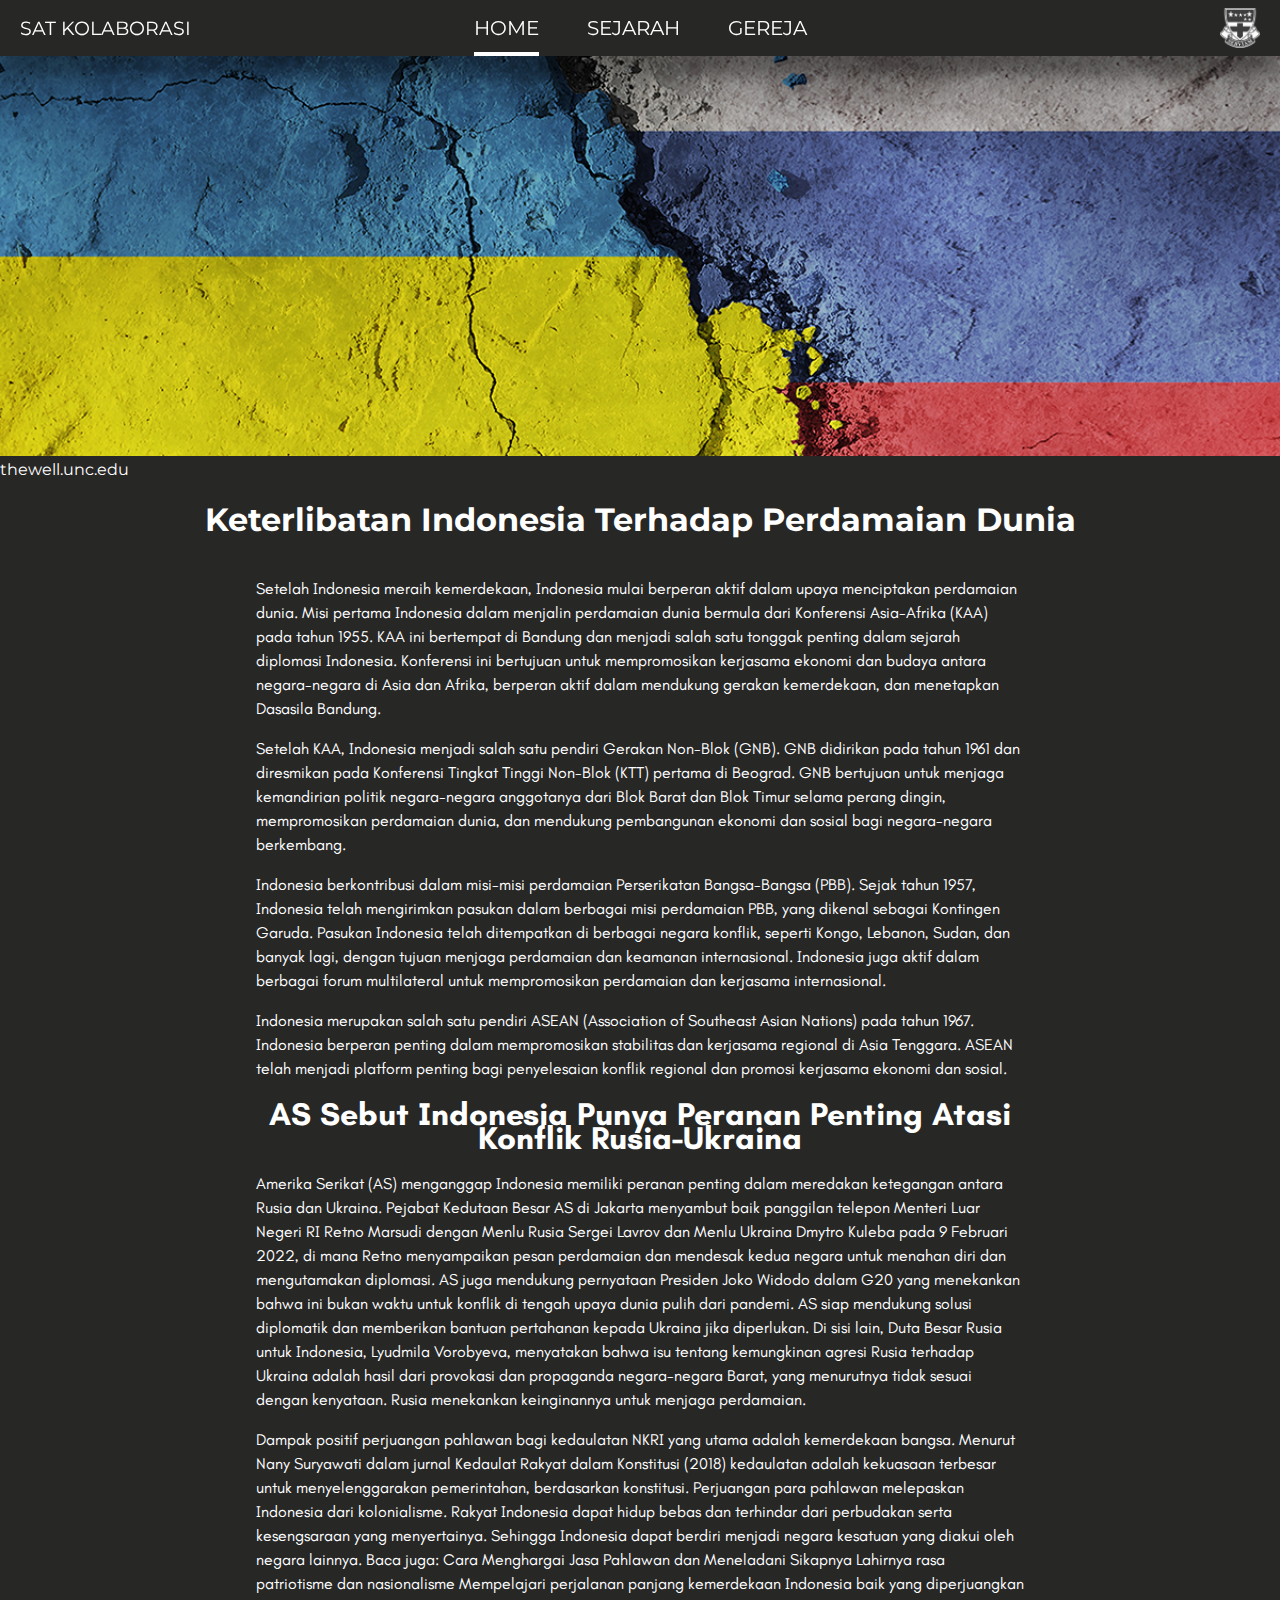
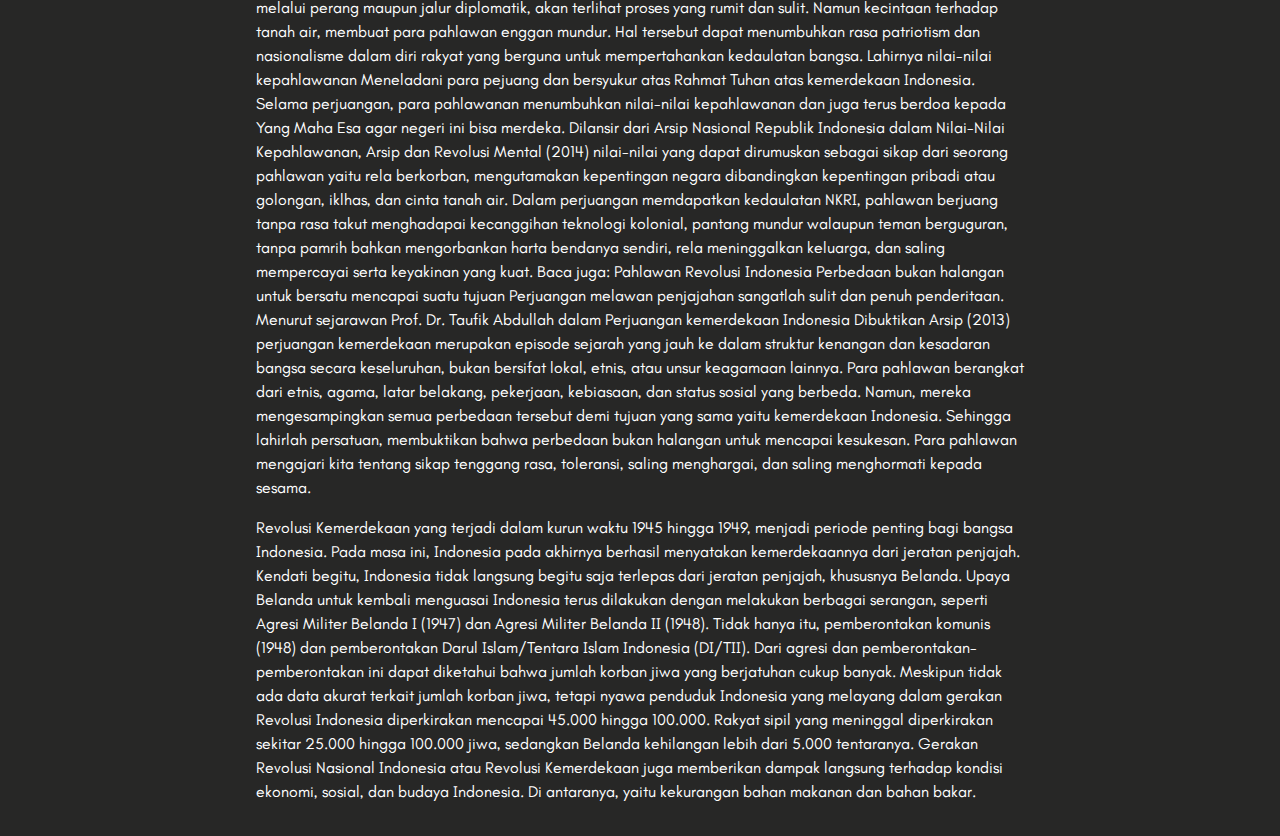
<file: frontend/index.html>
<!DOCTYPE html>
<html lang="en">
  <head>
    <meta charset="UTF-8" />
    <meta name="viewport" content="width=device-width, initial-scale=1.0" />
    <link rel="preconnect" href="https://fonts.googleapis.com" />
    <link rel="preconnect" href="https://fonts.gstatic.com" crossorigin />
    <link
      href="https://fonts.googleapis.com/css2?family=Montserrat:ital,wght@0,100..900;1,100..900&family=Teachers:ital,wght@0,400..800;1,400..800&display=swap"
      rel="stylesheet"
    />
    <link href="https://fonts.googleapis.com/css2?family=Poppins:ital,wght@0,100;0,200;0,300;0,400;0,500;0,600;0,700;0,800;0,900;1,100;1,200;1,300;1,400;1,500;1,600;1,700;1,800;1,900&display=swap" rel="stylesheet">
    <link
      href="https://fonts.googleapis.com/css2?family=Montserrat:ital,wght@0,100..900;1,100..900&display=swap"
      rel="stylesheet"
    />
    <link href="../styles/style.css" rel="stylesheet" />
    <title>Document</title>
  </head>
  <body>
    <header>
      <div>SAT KOLABORASI</div>
       <nav>
      <a id="home" class="active" href="/SAT_KOLABORASI/frontend/index.html">
        <span>HOME</span>
        <div class="line"></div>
      </a>
      <a id="sejarah" href="/SAT_KOLABORASI/frontend/sejarah.html">
        <span>SEJARAH</span>
        <div class="line"></div>
      </a>
      <a id="agama" href="/SAT_KOLABORASI/frontend/agama.html">
        <span>GEREJA</span>
        <div class="line"></div>
      </a>
    </nav>
    <img id="logo" src="../Logo_SERVIAM-modified.png" alt=""/>
    </header>
   
    <div class="uppercontainer">
      <img src="../russia vs ukraine.jpg" alt="" />
      <br id="link">thewell.unc.edu</br>
      <h1>Keterlibatan Indonesia Terhadap Perdamaian Dunia</h1>
    </div>
    <main>
      
      <div class="firstdiv">
        <p>
          Setelah Indonesia meraih kemerdekaan, Indonesia mulai berperan aktif dalam upaya menciptakan perdamaian dunia. Misi pertama Indonesia dalam menjalin perdamaian dunia bermula dari Konferensi Asia-Afrika (KAA) pada tahun 1955. KAA ini bertempat di Bandung dan menjadi salah satu tonggak penting dalam sejarah diplomasi Indonesia. Konferensi ini bertujuan untuk mempromosikan kerjasama ekonomi dan budaya antara negara-negara di Asia dan Afrika, berperan aktif dalam mendukung gerakan kemerdekaan, dan menetapkan Dasasila Bandung. 
        </p>
        <p>
          Setelah KAA, Indonesia menjadi salah satu pendiri Gerakan Non-Blok (GNB). GNB didirikan pada tahun 1961 dan diresmikan pada Konferensi Tingkat Tinggi Non-Blok (KTT) pertama di Beograd. GNB bertujuan untuk menjaga kemandirian politik negara-negara anggotanya dari Blok Barat dan Blok Timur selama perang dingin, mempromosikan perdamaian dunia, dan mendukung pembangunan ekonomi dan sosial bagi negara-negara berkembang.
        </p>
        <p>
          Indonesia berkontribusi dalam misi-misi perdamaian Perserikatan Bangsa-Bangsa (PBB).
          Sejak tahun 1957, Indonesia telah mengirimkan pasukan dalam berbagai misi perdamaian PBB, yang dikenal sebagai Kontingen Garuda. Pasukan Indonesia telah ditempatkan di berbagai negara konflik, seperti Kongo, Lebanon, Sudan, dan banyak lagi, dengan tujuan menjaga perdamaian dan keamanan internasional. Indonesia juga aktif dalam berbagai forum multilateral untuk mempromosikan perdamaian dan kerjasama internasional.
        </p>

        <p>
          Indonesia merupakan salah satu pendiri ASEAN (Association of Southeast Asian Nations) pada tahun 1967. Indonesia berperan penting dalam mempromosikan stabilitas dan kerjasama regional di Asia Tenggara. ASEAN telah menjadi platform penting bagi penyelesaian konflik regional dan promosi kerjasama ekonomi dan sosial.
        </p>
      </div>
      <div class="seconddiv">
        <h1>AS Sebut Indonesia Punya Peranan Penting Atasi Konflik Rusia-Ukraina</h1>
       <p>
        Amerika Serikat (AS) menganggap Indonesia memiliki peranan penting dalam meredakan ketegangan antara Rusia dan Ukraina. Pejabat Kedutaan Besar AS di Jakarta menyambut baik panggilan telepon Menteri Luar Negeri RI Retno Marsudi dengan Menlu Rusia Sergei Lavrov dan Menlu Ukraina Dmytro Kuleba pada 9 Februari 2022, di mana Retno menyampaikan pesan perdamaian dan mendesak kedua negara untuk menahan diri dan mengutamakan diplomasi. AS juga mendukung pernyataan Presiden Joko Widodo dalam G20 yang menekankan bahwa ini bukan waktu untuk konflik di tengah upaya dunia pulih dari pandemi. AS siap mendukung solusi diplomatik dan memberikan bantuan pertahanan kepada Ukraina jika diperlukan. Di sisi lain, Duta Besar Rusia untuk Indonesia, Lyudmila Vorobyeva, menyatakan bahwa isu tentang kemungkinan agresi Rusia terhadap Ukraina adalah hasil dari provokasi dan propaganda negara-negara Barat, yang menurutnya tidak sesuai dengan kenyataan. Rusia menekankan keinginannya untuk menjaga perdamaian.
       </p> 
       <p>
        Dampak positif perjuangan pahlawan bagi kedaulatan NKRI yang utama adalah kemerdekaan bangsa. Menurut Nany Suryawati dalam jurnal Kedaulat Rakyat dalam Konstitusi (2018) kedaulatan adalah kekuasaan terbesar untuk menyelenggarakan pemerintahan, berdasarkan konstitusi. Perjuangan para pahlawan melepaskan Indonesia dari kolonialisme. Rakyat Indonesia dapat hidup bebas dan terhindar dari perbudakan serta kesengsaraan yang menyertainya. Sehingga Indonesia dapat berdiri menjadi negara kesatuan yang diakui oleh negara lainnya. Baca juga: Cara Menghargai Jasa Pahlawan dan Meneladani Sikapnya Lahirnya rasa patriotisme dan nasionalisme Mempelajari perjalanan panjang kemerdekaan Indonesia baik yang diperjuangkan melalui perang maupun jalur diplomatik, akan terlihat proses yang rumit dan sulit. Namun kecintaan terhadap tanah air, membuat para pahlawan enggan mundur. Hal tersebut dapat menumbuhkan rasa patriotism dan nasionalisme dalam diri rakyat yang berguna untuk mempertahankan kedaulatan bangsa. Lahirnya nilai-nilai kepahlawanan Meneladani para pejuang dan bersyukur atas Rahmat Tuhan atas kemerdekaan Indonesia. Selama perjuangan, para pahlawanan menumbuhkan nilai-nilai kepahlawanan dan juga terus berdoa kepada Yang Maha Esa agar negeri ini bisa merdeka. Dilansir dari Arsip Nasional Republik Indonesia dalam Nilai-Nilai Kepahlawanan, Arsip dan Revolusi Mental (2014) nilai-nilai yang dapat dirumuskan sebagai sikap dari seorang pahlawan yaitu rela berkorban, mengutamakan kepentingan negara dibandingkan kepentingan pribadi atau golongan, iklhas, dan cinta tanah air. Dalam perjuangan memdapatkan kedaulatan NKRI, pahlawan berjuang tanpa rasa takut menghadapai kecanggihan teknologi kolonial, pantang mundur walaupun teman berguguran, tanpa pamrih bahkan mengorbankan harta bendanya sendiri, rela meninggalkan keluarga, dan saling mempercayai serta keyakinan yang kuat. Baca juga: Pahlawan Revolusi Indonesia Perbedaan bukan halangan untuk bersatu mencapai suatu tujuan Perjuangan melawan penjajahan sangatlah sulit dan penuh penderitaan. Menurut sejarawan Prof. Dr. Taufik Abdullah dalam Perjuangan kemerdekaan Indonesia Dibuktikan Arsip (2013) perjuangan kemerdekaan merupakan episode sejarah yang jauh ke dalam struktur kenangan dan kesadaran bangsa secara keseluruhan, bukan bersifat lokal, etnis, atau unsur keagamaan lainnya. Para pahlawan berangkat dari etnis, agama, latar belakang, pekerjaan, kebiasaan, dan status sosial yang berbeda. Namun, mereka mengesampingkan semua perbedaan tersebut demi tujuan yang sama yaitu kemerdekaan Indonesia. Sehingga lahirlah persatuan, membuktikan bahwa perbedaan bukan halangan untuk mencapai kesukesan. Para pahlawan mengajari kita tentang sikap tenggang rasa, toleransi, saling menghargai, dan saling menghormati kepada sesama.
       </p>
       <p>
        Revolusi Kemerdekaan yang terjadi dalam kurun waktu 1945 hingga 1949, menjadi periode penting bagi bangsa Indonesia. Pada masa ini, Indonesia pada akhirnya berhasil menyatakan kemerdekaannya dari jeratan penjajah. Kendati begitu, Indonesia tidak langsung begitu saja terlepas dari jeratan penjajah, khususnya Belanda. Upaya Belanda untuk kembali menguasai Indonesia terus dilakukan dengan melakukan berbagai serangan, seperti Agresi Militer Belanda I (1947) dan Agresi Militer Belanda II (1948). Tidak hanya itu, pemberontakan komunis (1948) dan pemberontakan Darul Islam/Tentara Islam Indonesia (DI/TII). Dari agresi dan pemberontakan-pemberontakan ini dapat diketahui bahwa jumlah korban jiwa yang berjatuhan cukup banyak. Meskipun tidak ada data akurat terkait jumlah korban jiwa, tetapi nyawa penduduk Indonesia yang melayang dalam gerakan Revolusi Indonesia diperkirakan mencapai 45.000 hingga 100.000. Rakyat sipil yang meninggal diperkirakan sekitar 25.000 hingga 100.000 jiwa, sedangkan Belanda kehilangan lebih dari 5.000 tentaranya. Gerakan Revolusi Nasional Indonesia atau Revolusi Kemerdekaan juga memberikan dampak langsung terhadap kondisi ekonomi, sosial, dan budaya Indonesia. Di antaranya, yaitu kekurangan bahan makanan dan bahan bakar.
       </p>
      </div>
    </main>
  </body>
</html>
</file>
<file: styles/style.css>
header{
    padding:0px 20px;
    background-color: rgb(39, 39, 38) ;
    box-shadow: 0 25px 38px rgba(0,0,0,0.30), 0 19px 12px rgba(0,0,0,0.22);
    position:sticky;
    top:0px;
    display: grid;
    grid-template-columns: 20% 60% 20%;
}
h1{
    text-align: center;
}
header div{
    font-family: "Montserrat", sans-serif;
    font-size: 1.2rem;
    color: rgb(255, 255, 255);
    align-self: center;
}
#logo{
    align-self: center;
    justify-self: end;
    width: 40px;
}
nav {
    justify-content: center;
    display:flex;
    align-items: center;
    gap: 3rem;
}
body{
    background-color: rgb(39, 39, 38);
}
nav a {
    font-size: 20px;
    font-family: "Montserrat", sans-serif;
    position:relative;
    text-decoration: none;
    color:rgb(255, 255, 255);
    padding: 16px 0px;
}
nav .line{
    transition: 0.3s;
    width:0%;
    height: 4px;
    background-color: rgb(255, 255, 255);
    position:absolute;
    left:0px;
    bottom: 0px;
}
nav a:hover .line, nav .active .line{
    width:100%;
}
body{
    margin: 0;
}
main{
    padding: 1rem;
    max-width: 768px;
    margin:auto;

}
.uppercontainer{
    color:rgb(255, 255, 255);
    font-family: "Montserrat", sans-serif;
    
}
.uppercontainer br{
    text-align: left;
    font-size: 5px;
}
.uppercontainer h1{
    text-align: center;
}
.uppercontainer img{
    text-align: center;
    width:100%;
    aspect-ratio: 16/5;
    object-fit: cover;
}
@media screen and (min-width:426px){
    nav a {
        font-size: 20px;
    }
}
.firstdiv p:first-child{
    margin-top: 0;
}

.row{
    display: flex;
}
#placeholder {
    border-color: rgb(255, 255, 255);
    height: 300px;
    max-width: auto;
    border: 20px;
}

.firstdiv{
    line-height: 24px;
    font-family: "Teachers", sans-serif;
    color: rgb(255, 255, 255);
}
.seconddiv{
    line-height: 24px;
    font-family: "Teachers", sans-serif;
    color: rgb(255, 255, 255);
}
</file>
